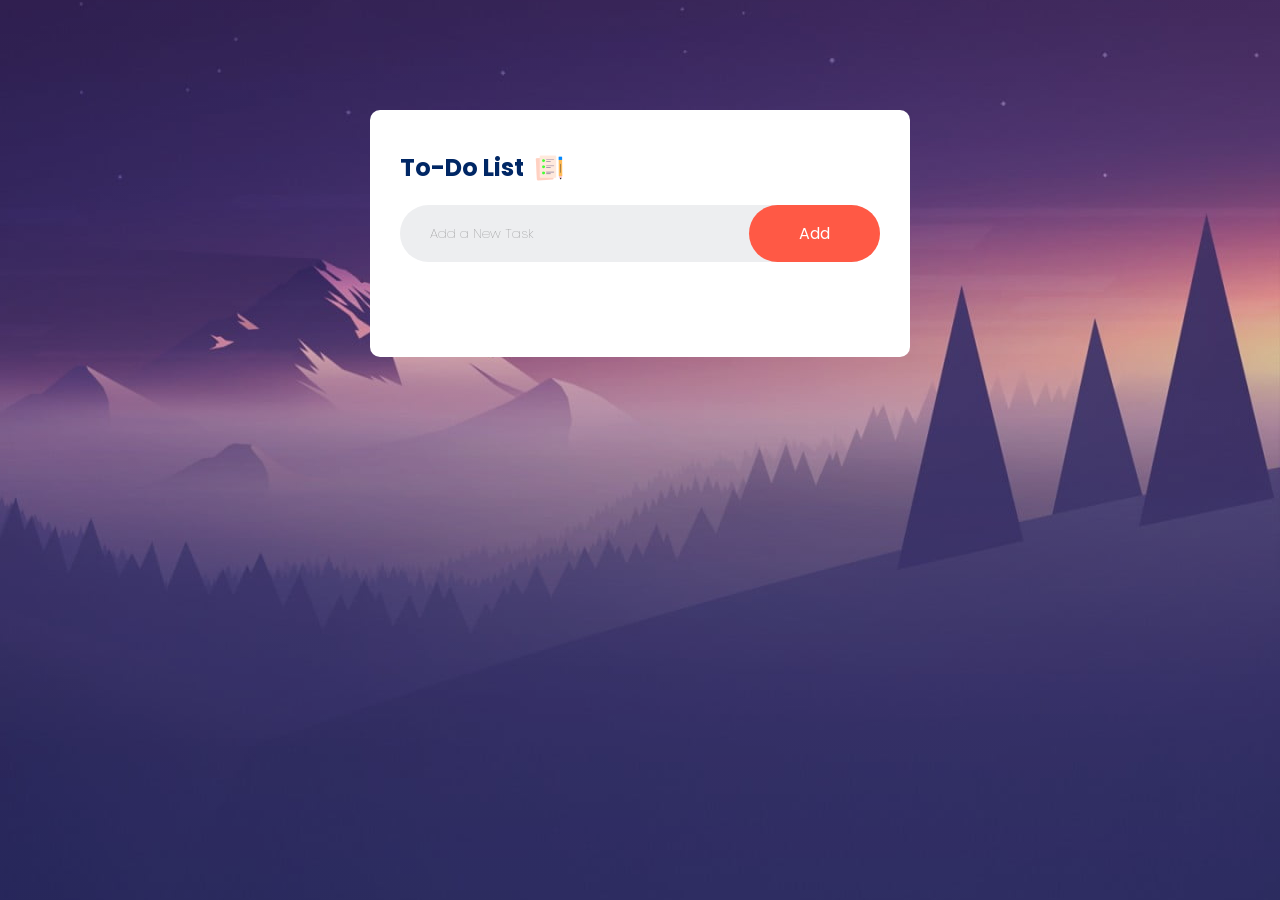
<file: index.html>
<!DOCTYPE html>
<html lang="en">
  <head>
    <meta charset="UTF-8" />
    <meta name="viewport" content="width=device-width, initial-scale=1.0" />
    <title>To do list</title>
    <link rel="stylesheet" href="style.css" />
  </head>
  <body>
    <div class="container">
      <div class="todo-app">
        <h2>To-Do List <img src="icon.png" alt="" /></h2>
        <div class="row">
          <input type="text" id="input-box" placeholder="Add a New Task" />
          <button onclick="AddTask()">Add</button>
        </div>
        <ul id="list-container"></ul>
      </div>
    </div>
    <script src="script.js"></script>
  </body>
</html>
</file>
<file: style.css>
@import url("https://fonts.googleapis.com/css2?family=Poppins&display=swap");
* {
  margin: 0;
  padding: 0;
  font-family: "Poppins", sans-serif;
  box-sizing: border-box;
}
.container {
  width: 100%;
  min-height: 100vh;
  padding: 10px;
  background: linear-gradient(rgba(0, 0, 0, 0.1), rgba(0, 0, 0, 0.2)),
    url(wallpaper.jpg) right;
}
.todo-app {
  width: 100%;
  max-width: 540px;
  background: #fff;
  margin: 100px auto 20px;
  padding: 40px 30px 70px;
  border-radius: 10px;
}
.todo-app h2 {
  color: #002765;
  display: flex;
  align-items: center;
  margin-bottom: 20px;
}
.todo-app img {
  width: 30px;
  margin-left: 10px;
}
.row {
  display: flex;
  align-items: center;
  justify-content: space-between;
  background: #edeef0;
  border-radius: 30px;
  padding-left: 20px;
  margin-bottom: 25px;
}
input {
  flex: 1;
  border: none;
  outline: none;
  background: transparent;
  padding: 10px;
  font-weight: 14;
}
button {
  border: none;
  outline: none;
  padding: 16px 50px;
  background: #ff5945;
  color: white;
  font-size: 16px;
  cursor: pointer;
  border-radius: 40px;
}
ul li {
  list-style: none;
  font-size: 17px;
  padding: 12px 8px 12px 50px;
  user-select: none;
  cursor: pointer;
  position: relative;
}
ul li::before {
  content: "";
  position: absolute;
  height: 28px;
  width: 28px;
  border-radius: 50;
  background-image: url(unchecked.png);
  background-size: cover;
  background-position: center;
  top: 12px;
  left: 8px;
}
.checked {
  color: #555;
  text-decoration: line-through;
}
.checked::before {
  background-image: url(checked.png);
}
ul li span {
  position: absolute;
  right: 0;
  top: 5px;
  width: 40px;
  height: 40px;
  font-size: 22px;
  color: #555;
  line-height: 40px;
  text-align: center;
  border-radius: 50%;
}
ul li span:hover {
  background: #edeef0;
}
</file>
<file: Todolist_web_application/style.css>
@import url("https://fonts.googleapis.com/css2?family=Poppins&display=swap");
* {
  margin: 0;
  padding: 0;
  font-family: "Poppins", sans-serif;
  box-sizing: border-box;
}
.container {
  width: 100%;
  min-height: 100vh;
  padding: 10px;
  background: linear-gradient(rgba(0, 0, 0, 0.1), rgba(0, 0, 0, 0.2)),
    url(wallpaper.jpg) right;
}
.todo-app {
  width: 100%;
  max-width: 540px;
  background: #fff;
  margin: 100px auto 20px;
  padding: 40px 30px 70px;
  border-radius: 10px;
}
.todo-app h2 {
  color: #002765;
  display: flex;
  align-items: center;
  margin-bottom: 20px;
}
.todo-app img {
  width: 30px;
  margin-left: 10px;
}
.row {
  display: flex;
  align-items: center;
  justify-content: space-between;
  background: #edeef0;
  border-radius: 30px;
  padding-left: 20px;
  margin-bottom: 25px;
}
input {
  flex: 1;
  border: none;
  outline: none;
  background: transparent;
  padding: 10px;
  font-weight: 14;
}
button {
  border: none;
  outline: none;
  padding: 16px 50px;
  background: #ff5945;
  color: white;
  font-size: 16px;
  cursor: pointer;
  border-radius: 40px;
}
ul li {
  list-style: none;
  font-size: 17px;
  padding: 12px 8px 12px 50px;
  user-select: none;
  cursor: pointer;
  position: relative;
}
ul li::before {
  content: "";
  position: absolute;
  height: 28px;
  width: 28px;
  border-radius: 50;
  background-image: url(unchecked.png);
  background-size: cover;
  background-position: center;
  top: 12px;
  left: 8px;
}
.checked {
  color: #555;
  text-decoration: line-through;
}
.checked::before {
  background-image: url(checked.png);
}
ul li span {
  position: absolute;
  right: 0;
  top: 5px;
  width: 40px;
  height: 40px;
  font-size: 22px;
  color: #555;
  line-height: 40px;
  text-align: center;
  border-radius: 50%;
}
ul li span:hover {
  background: #edeef0;
}
</file>
